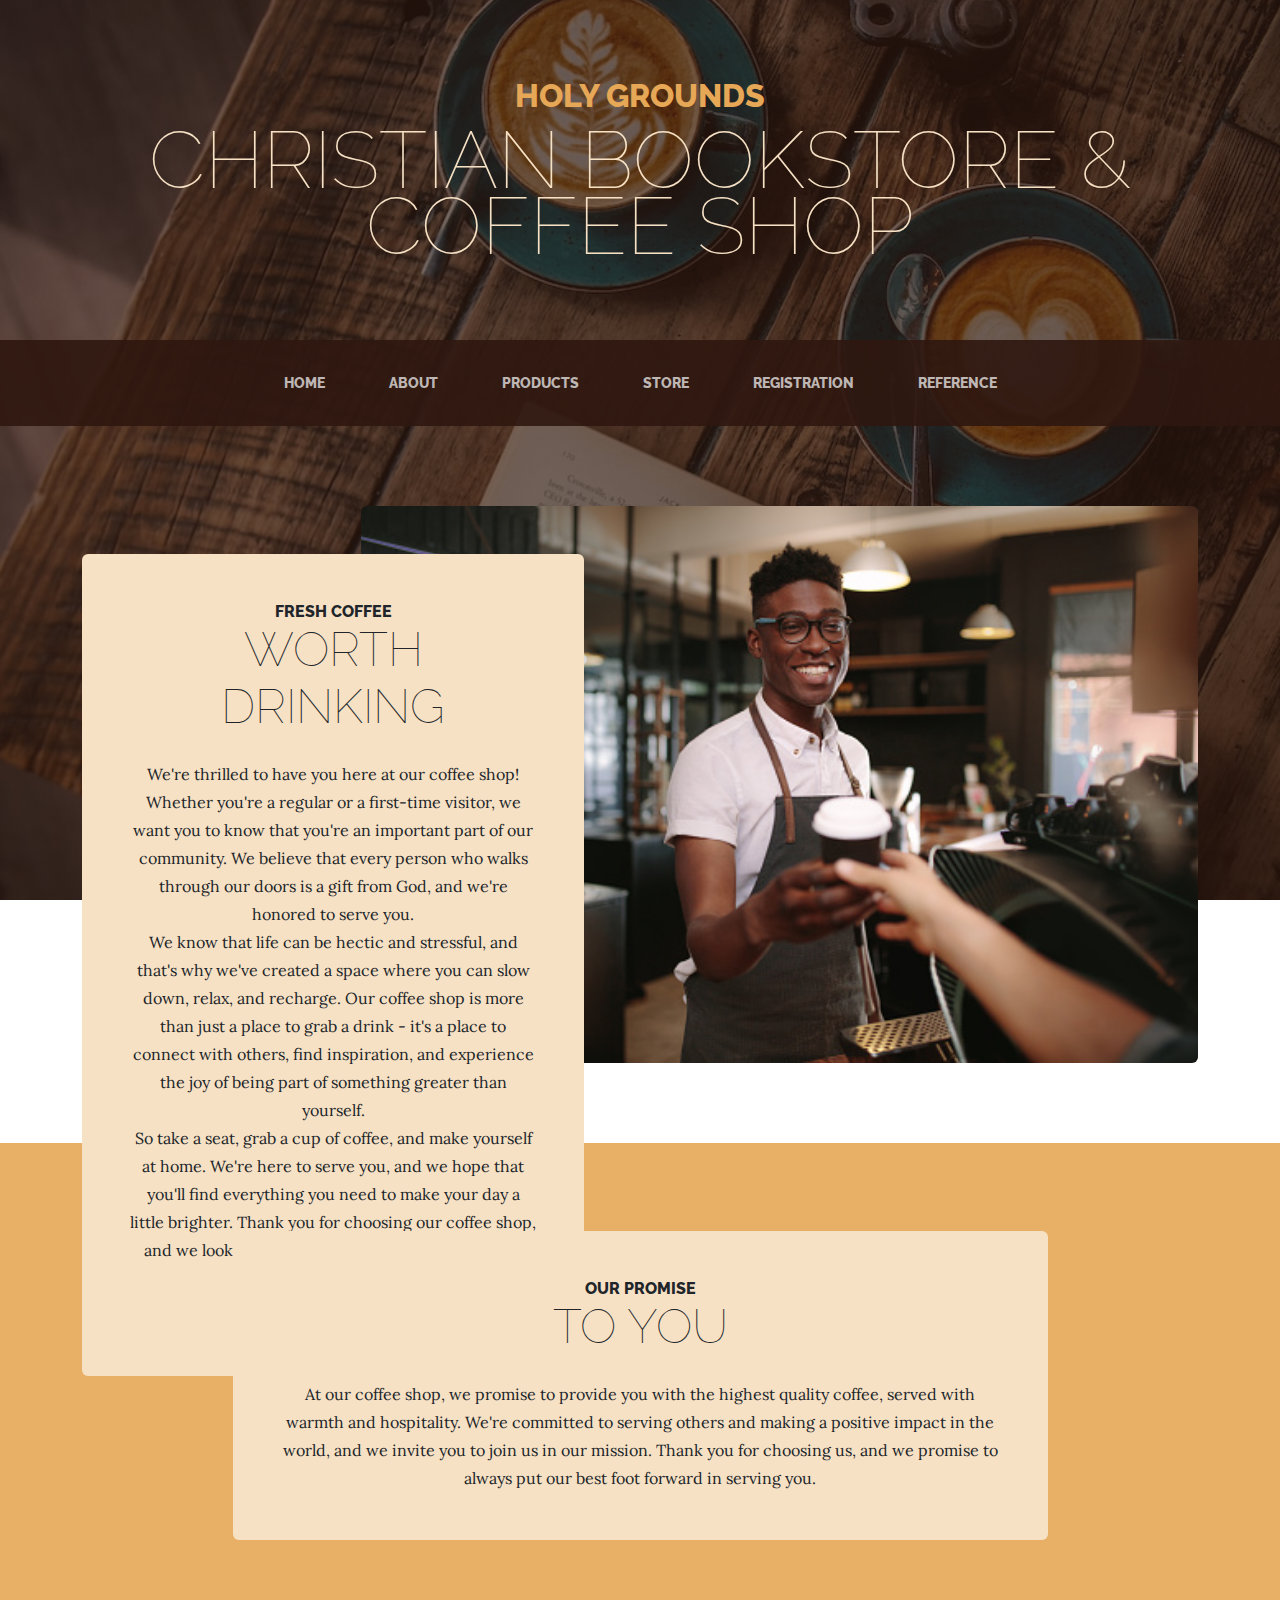
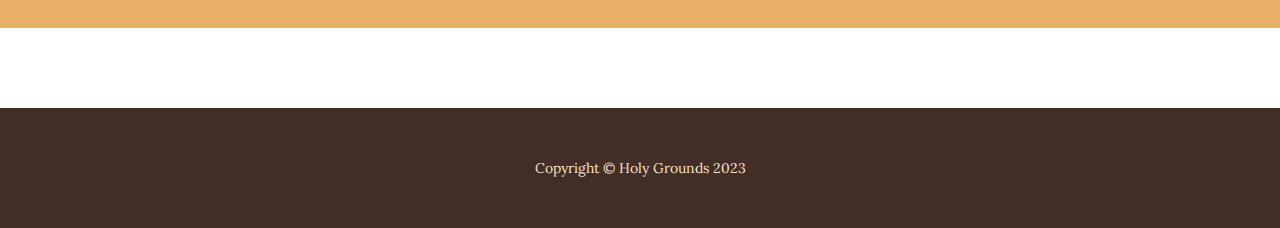
<file: index.html>
<!DOCTYPE html>
<html lang="en">
    <head>
        <meta charset="utf-8" />
        <meta name="viewport" content="width=device-width, initial-scale=1, shrink-to-fit=no" />
        <meta name="description" content="" />
        <meta name="author" content="" />
        <title>Holy Grounds</title>
        <link rel="icon" type="image/x-icon" href="src/hg1.ico" />
        <!-- Google fonts-->
        <link href="https://fonts.googleapis.com/css?family=Raleway:100,100i,200,200i,300,300i,400,400i,500,500i,600,600i,700,700i,800,800i,900,900i" rel="stylesheet" />
        <link href="https://fonts.googleapis.com/css?family=Lora:400,400i,700,700i" rel="stylesheet" />
        <!-- Core theme CSS (includes Bootstrap)-->
        <link href="styles/styles.css" rel="stylesheet" />
    </head>
    <body>
        <header>
            <h1 class="site-heading text-center text-faded d-none d-lg-block">
                <span class="site-heading-upper text-primary mb-3">Holy Grounds</span>
                <span class="site-heading-lower">Christian Bookstore & Coffee Shop</span>
            </h1>
        </header>
        <!-- Navigation-->
        <nav class="navbar navbar-expand-lg navbar-dark py-lg-4" id="mainNav">
            <div class="container">
                <a class="navbar-brand text-uppercase fw-bold d-lg-none" href="index.html">Holy Grounds</a>
                <button class="navbar-toggler" type="button" data-bs-toggle="collapse" data-bs-target="#navbarSupportedContent" aria-controls="navbarSupportedContent" aria-expanded="false" aria-label="Toggle navigation"><span class="navbar-toggler-icon"></span></button>
                <div class="collapse navbar-collapse" id="navbarSupportedContent">
                    <ul class="navbar-nav mx-auto">
                        <li class="nav-item px-lg-4"><a class="nav-link text-uppercase" href="index.html">Home</a></li>
                        <li class="nav-item px-lg-4"><a class="nav-link text-uppercase" href="about.html">About</a></li>
                        <li class="nav-item px-lg-4"><a class="nav-link text-uppercase" href="products.html">Products</a></li>
                        <li class="nav-item px-lg-4"><a class="nav-link text-uppercase" href="store.html">Store</a></li>
						<li class="nav-item px-lg-4"><a class="nav-link text-uppercase" href="registration.html">Registration</a></li>
						<li class="nav-item px-lg-4"><a class="nav-link text-uppercase" href="reference.html">Reference</a></li>
                    </ul>
                </div>
            </div>
        </nav>
        <section class="page-section clearfix">
            <div class="container">
                <div class="intro">
                    <img class="intro-img img-fluid mb-3 mb-lg-0 rounded" src="src/img/barista.jpg" alt="..." />
                    <div class="intro-text left-0 text-center bg-faded p-5 rounded">
                        <h2 class="section-heading mb-4">
                            <span class="section-heading-upper">Fresh Coffee</span>
                            <span class="section-heading-lower">Worth Drinking</span>
                        </h2>
                        <p class="mb-3">We're thrilled to have you here at our coffee shop! Whether you're a regular or a first-time visitor, we want you to know that you're an important part of our community. We believe that every person who walks through our doors is a gift from God, and we're honored to serve you.<br>

We know that life can be hectic and stressful, and that's why we've created a space where you can slow down, relax, and recharge. Our coffee shop is more than just a place to grab a drink - it's a place to connect with others, find inspiration, and experience the joy of being part of something greater than yourself.<br>

So take a seat, grab a cup of coffee, and make yourself at home. We're here to serve you, and we hope that you'll find everything you need to make your day a little brighter. Thank you for choosing our coffee shop, and we look forward to getting to know you better!</p></br>
                        <div class="intro-button mx-auto"><a class="btn btn-primary btn-xl" href="#!">Visit Us Today!</a></div><br>
                    </div>
                </div>
            </div>
        </section>
        <section class="page-section cta">
            <div class="container">
                <div class="row">
                    <div class="col-xl-9 mx-auto">
                        <div class="cta-inner bg-faded text-center rounded">
                            <h2 class="section-heading mb-4">
                                <span class="section-heading-upper">Our Promise</span>
                                <span class="section-heading-lower">To You</span>
                            </h2>
                            <p class="mb-0">At our coffee shop, we promise to provide you with the highest quality coffee, served with warmth and hospitality. We're committed to serving others and making a positive impact in the world, and we invite you to join us in our mission. Thank you for choosing us, and we promise to always put our best foot forward in serving you.</p>
                        </div>
                    </div>
                </div>
            </div>
        </section>
        <footer class="footer text-faded text-center py-5">
            <div class="container"><p class="m-0 small">Copyright &copy; Holy Grounds 2023</p></div>
        </footer>
        <!-- Bootstrap core JS-->
        <script src="https://cdn.jsdelivr.net/npm/bootstrap@5.2.3/dist/js/bootstrap.bundle.min.js"></script>
        <!-- Core theme JS-->
        <script src="js/scripts.js"></script>
    </body>
</html>
</file>
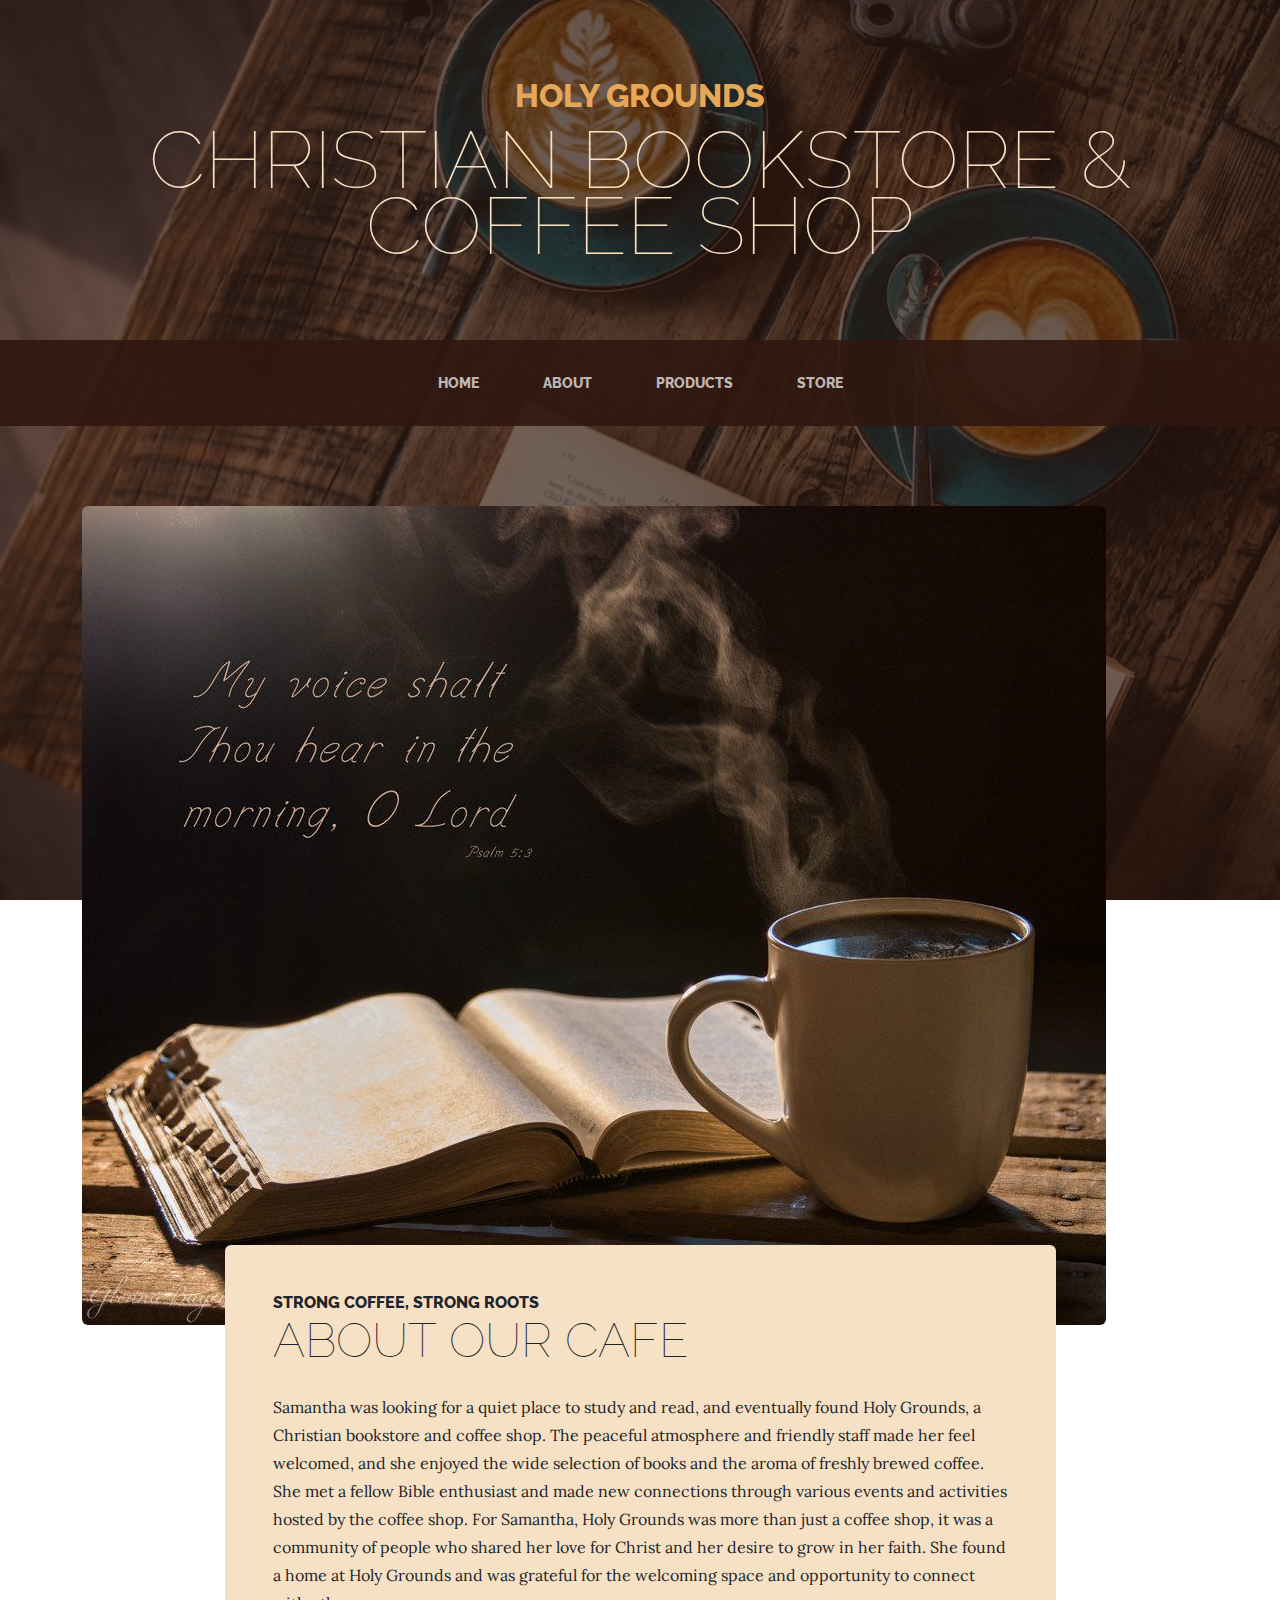
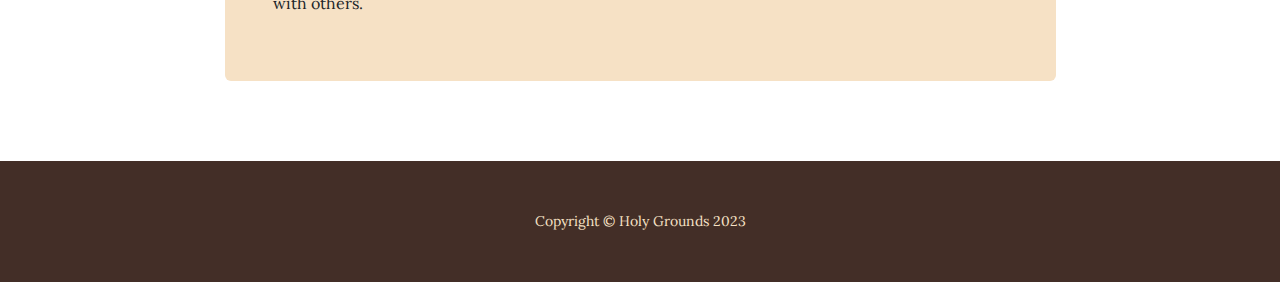
<file: about.html>
<!DOCTYPE html>
<html lang="en">
    <head>
        <meta charset="utf-8" />
        <meta name="viewport" content="width=device-width, initial-scale=1, shrink-to-fit=no" />
        <meta name="description" content="" />
        <meta name="author" content="" />
        <title>Holy Grounds</title>
        <link rel="icon" type="image/x-icon" href="src/hg1.ico" />
        <!-- Google fonts-->
        <link href="https://fonts.googleapis.com/css?family=Raleway:100,100i,200,200i,300,300i,400,400i,500,500i,600,600i,700,700i,800,800i,900,900i" rel="stylesheet" />
        <link href="https://fonts.googleapis.com/css?family=Lora:400,400i,700,700i" rel="stylesheet" />
        <!-- Core theme CSS (includes Bootstrap)-->
        <link href="styles/styles.css" rel="stylesheet" />
    </head>
    <body>
        <header>
            <h1 class="site-heading text-center text-faded d-none d-lg-block">
                <span class="site-heading-upper text-primary mb-3">Holy Grounds</span>
                <span class="site-heading-lower">Christian Bookstore & Coffee Shop</span>
            </h1>
        </header>
        <!-- Navigation-->
        <nav class="navbar navbar-expand-lg navbar-dark py-lg-4" id="mainNav">
            <div class="container">
                <a class="navbar-brand text-uppercase fw-bold d-lg-none" href="index.html">Holy Grounds</a>
                <button class="navbar-toggler" type="button" data-bs-toggle="collapse" data-bs-target="#navbarSupportedContent" aria-controls="navbarSupportedContent" aria-expanded="false" aria-label="Toggle navigation"><span class="navbar-toggler-icon"></span></button>
                <div class="collapse navbar-collapse" id="navbarSupportedContent">
                    <ul class="navbar-nav mx-auto">
                        <li class="nav-item px-lg-4"><a class="nav-link text-uppercase" href="index.html">Home</a></li>
                        <li class="nav-item px-lg-4"><a class="nav-link text-uppercase" href="about.html">About</a></li>
                        <li class="nav-item px-lg-4"><a class="nav-link text-uppercase" href="products.html">Products</a></li>
                        <li class="nav-item px-lg-4"><a class="nav-link text-uppercase" href="store.html">Store</a></li>
                    </ul>
                </div>
            </div>
        </nav>
        <section class="page-section about-heading">
            <div class="container">
                <img class="img-fluid rounded about-heading-img mb-3 mb-lg-0" src="src/img/bible.jpg" alt="..." />
                <div class="about-heading-content">
                    <div class="row">
                        <div class="col-xl-9 col-lg-10 mx-auto">
                            <div class="bg-faded rounded p-5">
                                <h2 class="section-heading mb-4">
                                    <span class="section-heading-upper">Strong Coffee, Strong Roots</span>
                                    <span class="section-heading-lower">About Our Cafe</span>
                                </h2>
                                <p>Samantha was looking for a quiet place to study and read, and eventually found Holy Grounds, a Christian bookstore and coffee shop. 
								The peaceful atmosphere and friendly staff made her feel welcomed, and she enjoyed the wide selection of books and the aroma of freshly brewed coffee. 
								She met a fellow Bible enthusiast and made new connections through various events and activities hosted by the coffee shop. 
								For Samantha, Holy Grounds was more than just a coffee shop, it was a community of people who shared her love for Christ and her desire to grow in her faith. 
								She found a home at Holy Grounds and was grateful for the welcoming space and opportunity to connect with others.</p>
                            </div>
                        </div>
                    </div>
                </div>
            </div>
        </section>
        <footer class="footer text-faded text-center py-5">
            <div class="container"><p class="m-0 small">Copyright &copy; Holy Grounds 2023</p></div>
        </footer>
        <!-- Bootstrap core JS-->
        <script src="https://cdn.jsdelivr.net/npm/bootstrap@5.2.3/dist/js/bootstrap.bundle.min.js"></script>
        <!-- Core theme JS-->
        <script src="js/scripts.js"></script>
    </body>
</html>
</file>
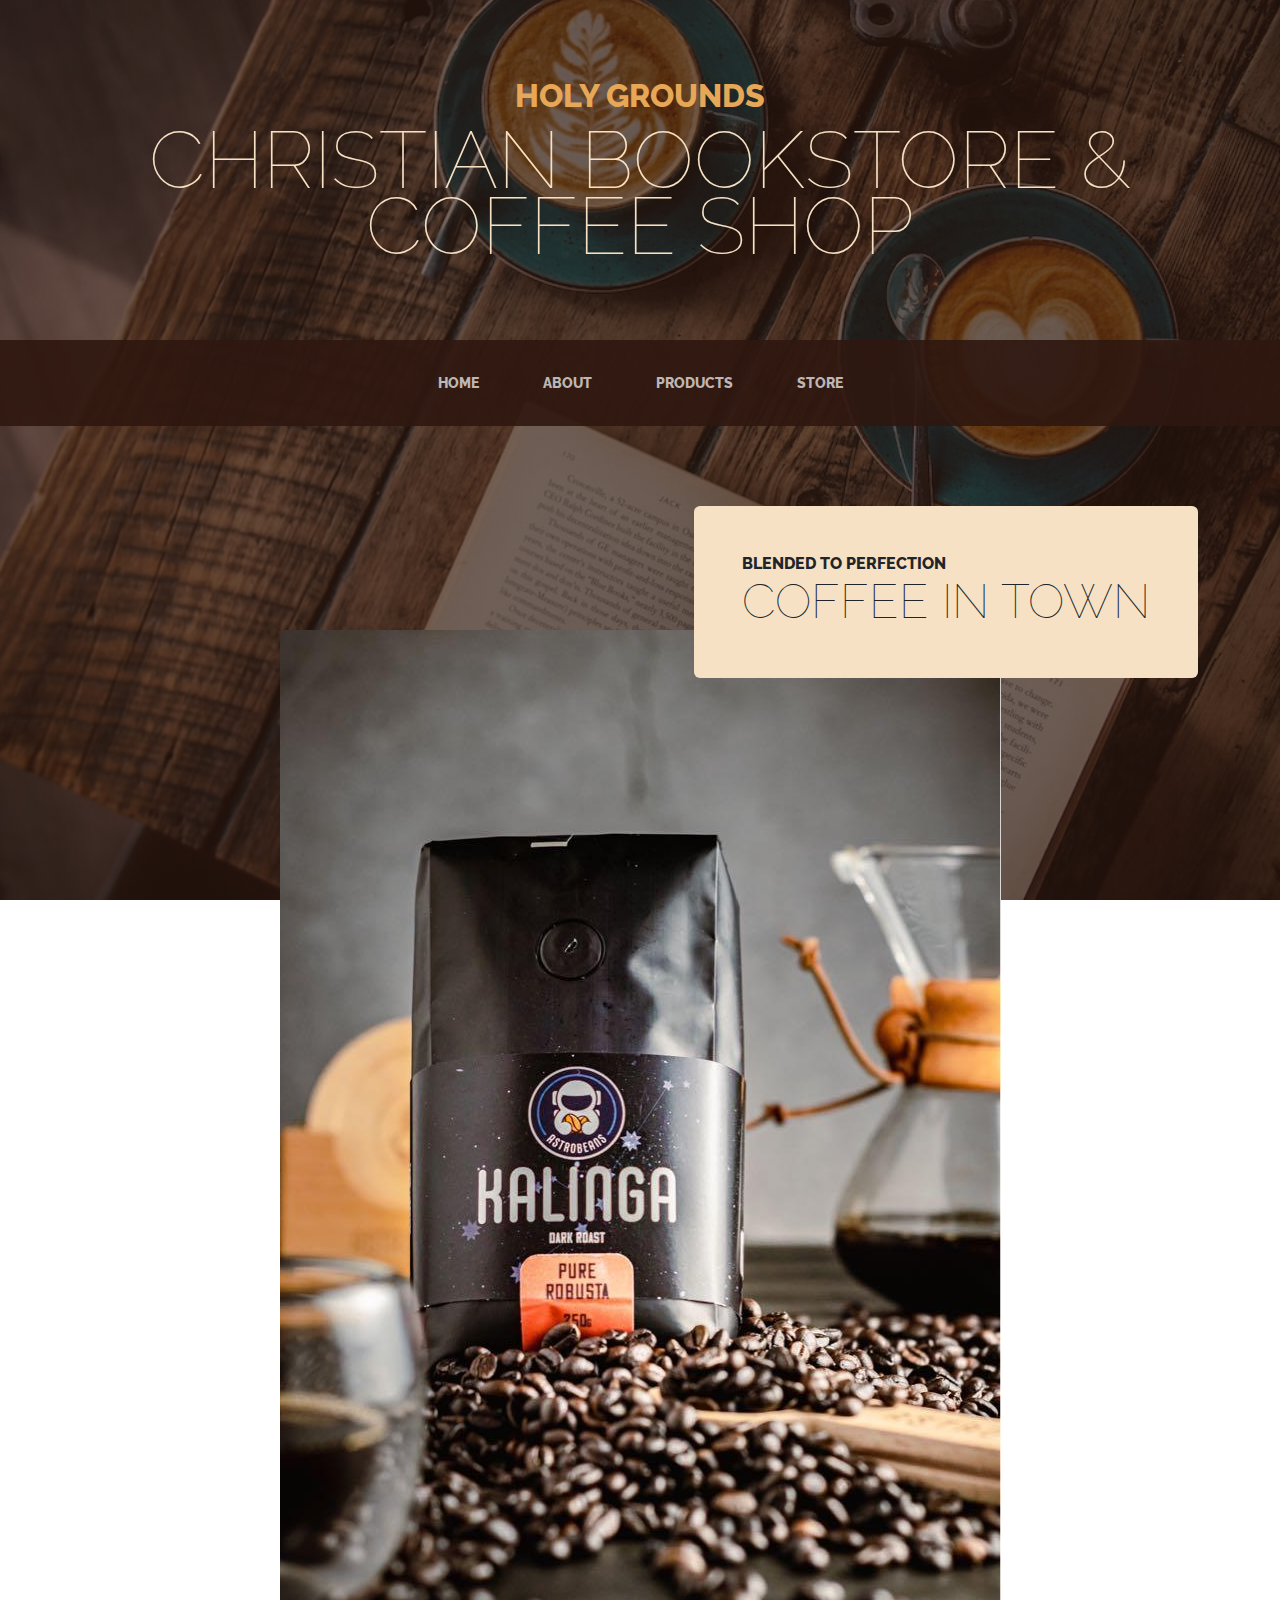
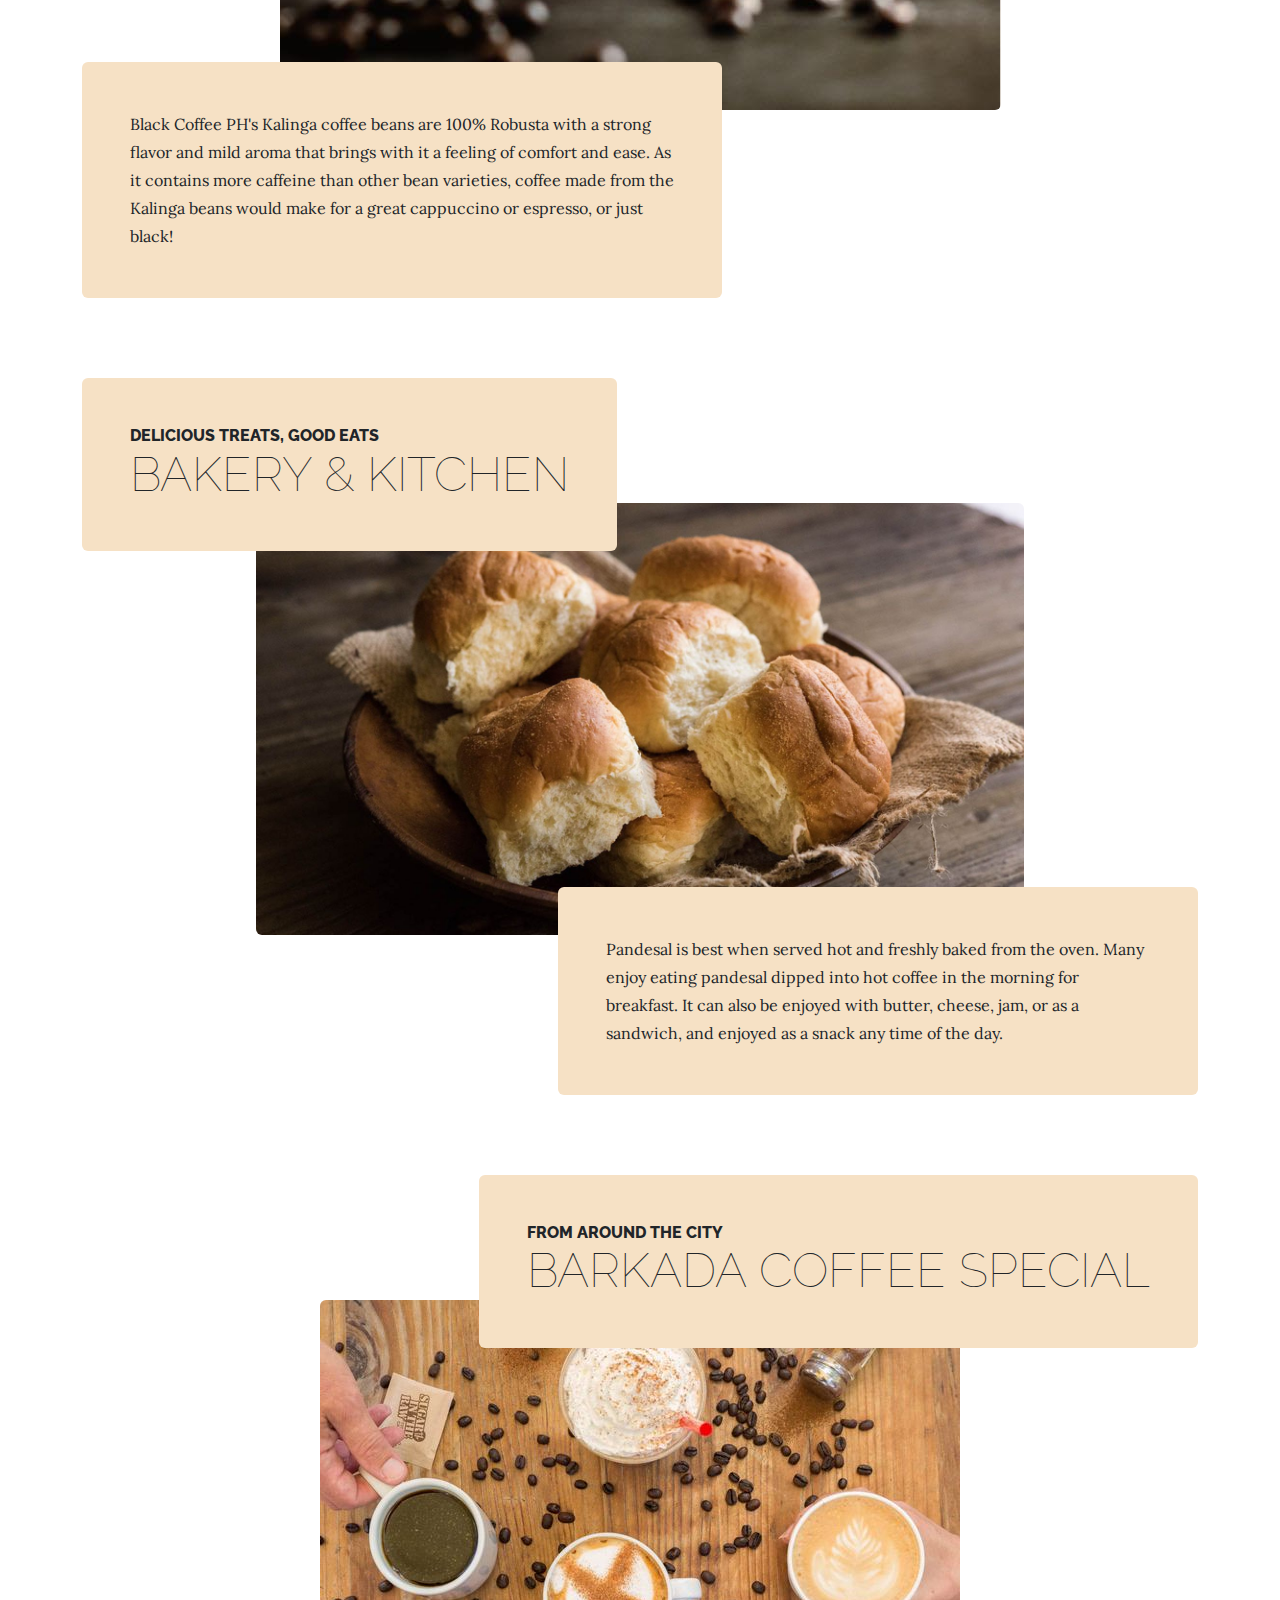
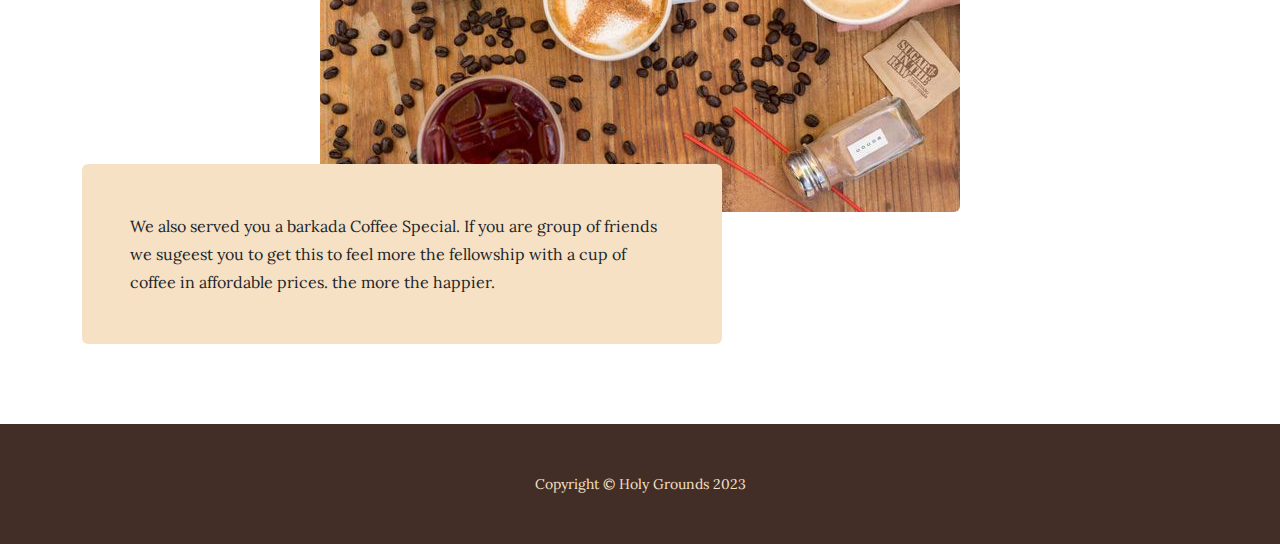
<file: products.html>
<!DOCTYPE html>
<html lang="en">
    <head>
        <meta charset="utf-8" />
        <meta name="viewport" content="width=device-width, initial-scale=1, shrink-to-fit=no" />
        <meta name="description" content="" />
        <meta name="author" content="" />
        <title>Holy Grounds</title>
        <link rel="icon" type="image/x-icon" href="src/hg1.ico" />
        <!-- Google fonts-->
        <link href="https://fonts.googleapis.com/css?family=Raleway:100,100i,200,200i,300,300i,400,400i,500,500i,600,600i,700,700i,800,800i,900,900i" rel="stylesheet" />
        <link href="https://fonts.googleapis.com/css?family=Lora:400,400i,700,700i" rel="stylesheet" />
        <!-- Core theme CSS (includes Bootstrap)-->
        <link href="styles/styles.css" rel="stylesheet" />
    </head>
    <body>
        <header>
            <h1 class="site-heading text-center text-faded d-none d-lg-block">
                <span class="site-heading-upper text-primary mb-3">Holy Grounds</span>
                <span class="site-heading-lower">Christian Bookstore & Coffee Shop</span>
            </h1>
        </header>
        <!-- Navigation-->
        <nav class="navbar navbar-expand-lg navbar-dark py-lg-4" id="mainNav">
            <div class="container">
                <a class="navbar-brand text-uppercase fw-bold d-lg-none" href="index.html">Holy Grounds</a>
                <button class="navbar-toggler" type="button" data-bs-toggle="collapse" data-bs-target="#navbarSupportedContent" aria-controls="navbarSupportedContent" aria-expanded="false" aria-label="Toggle navigation"><span class="navbar-toggler-icon"></span></button>
                <div class="collapse navbar-collapse" id="navbarSupportedContent">
                    <ul class="navbar-nav mx-auto">
                        <li class="nav-item px-lg-4"><a class="nav-link text-uppercase" href="index.html">Home</a></li>
                        <li class="nav-item px-lg-4"><a class="nav-link text-uppercase" href="about.html">About</a></li>
                        <li class="nav-item px-lg-4"><a class="nav-link text-uppercase" href="products.html">Products</a></li>
                        <li class="nav-item px-lg-4"><a class="nav-link text-uppercase" href="store.html">Store</a></li>
                    </ul>
                </div>
            </div>
        </nav>
        <section class="page-section">
            <div class="container">
                <div class="product-item">
                    <div class="product-item-title d-flex">
                        <div class="bg-faded p-5 d-flex ms-auto rounded">
                            <h2 class="section-heading mb-0">
                                <span class="section-heading-upper">Blended to Perfection</span>
                                <span class="section-heading-lower">Coffee In Town</span>
                            </h2>
                        </div>
                    </div>
                    <img class="product-item-img mx-auto d-flex rounded img-fluid mb-3 mb-lg-0" src="src/img/kalinga.jpg" alt="..." />
                    <div class="product-item-description d-flex me-auto">
                        <div class="bg-faded p-5 rounded"><p class="mb-0">Black Coffee PH's Kalinga coffee beans are 100% Robusta with a strong flavor and mild aroma that brings with it a feeling of comfort and ease. 
						As it contains more caffeine than other bean varieties, coffee made from the Kalinga beans would make for a great cappuccino or espresso, or just black!</p></div>
                    </div>
                </div>
            </div>
        </section>
        <section class="page-section">
            <div class="container">
                <div class="product-item">
                    <div class="product-item-title d-flex">
                        <div class="bg-faded p-5 d-flex me-auto rounded">
                            <h2 class="section-heading mb-0">
                                <span class="section-heading-upper">Delicious Treats, Good Eats</span>
                                <span class="section-heading-lower">Bakery & Kitchen</span>
                            </h2>
                        </div>
                    </div>
                    <img class="product-item-img mx-auto d-flex rounded img-fluid mb-3 mb-lg-0" src="src/img/pandesal.jpg" alt="..." />
                    <div class="product-item-description d-flex ms-auto">
                        <div class="bg-faded p-5 rounded"><p class="mb-0">Pandesal is best when served hot and freshly baked from the oven. Many enjoy eating pandesal dipped into hot coffee in the morning for breakfast. 
						It can also be enjoyed with butter, cheese, jam, or as a sandwich, and enjoyed as a snack any time of the day.</p></div>
                    </div>
                </div>
            </div>
        </section>
        <section class="page-section">
            <div class="container">
                <div class="product-item">
                    <div class="product-item-title d-flex">
                        <div class="bg-faded p-5 d-flex ms-auto rounded">
                            <h2 class="section-heading mb-0">
                                <span class="section-heading-upper">From Around the City</span>
                                <span class="section-heading-lower">Barkada Coffee Special</span>
                            </h2>
                        </div>
                    </div>
                    <img class="product-item-img mx-auto d-flex rounded img-fluid mb-3 mb-lg-0" src="src/img/barkada.jpg" alt="..." />
                    <div class="product-item-description d-flex me-auto">
                        <div class="bg-faded p-5 rounded"><p class="mb-0">We also served you a barkada Coffee Special. If you are group of friends we sugeest you to get this to feel more the fellowship with a cup of coffee in affordable prices. the more the happier.</p></div>
                    </div>
                </div>
            </div>
        </section>
        <footer class="footer text-faded text-center py-5">
            <div class="container"><p class="m-0 small">Copyright &copy; Holy Grounds 2023</p></div>
        </footer>
        <!-- Bootstrap core JS-->
        <script src="https://cdn.jsdelivr.net/npm/bootstrap@5.2.3/dist/js/bootstrap.bundle.min.js"></script>
        <!-- Core theme JS-->
        <script src="js/scripts.js"></script>
    </body>
</html>
</file>
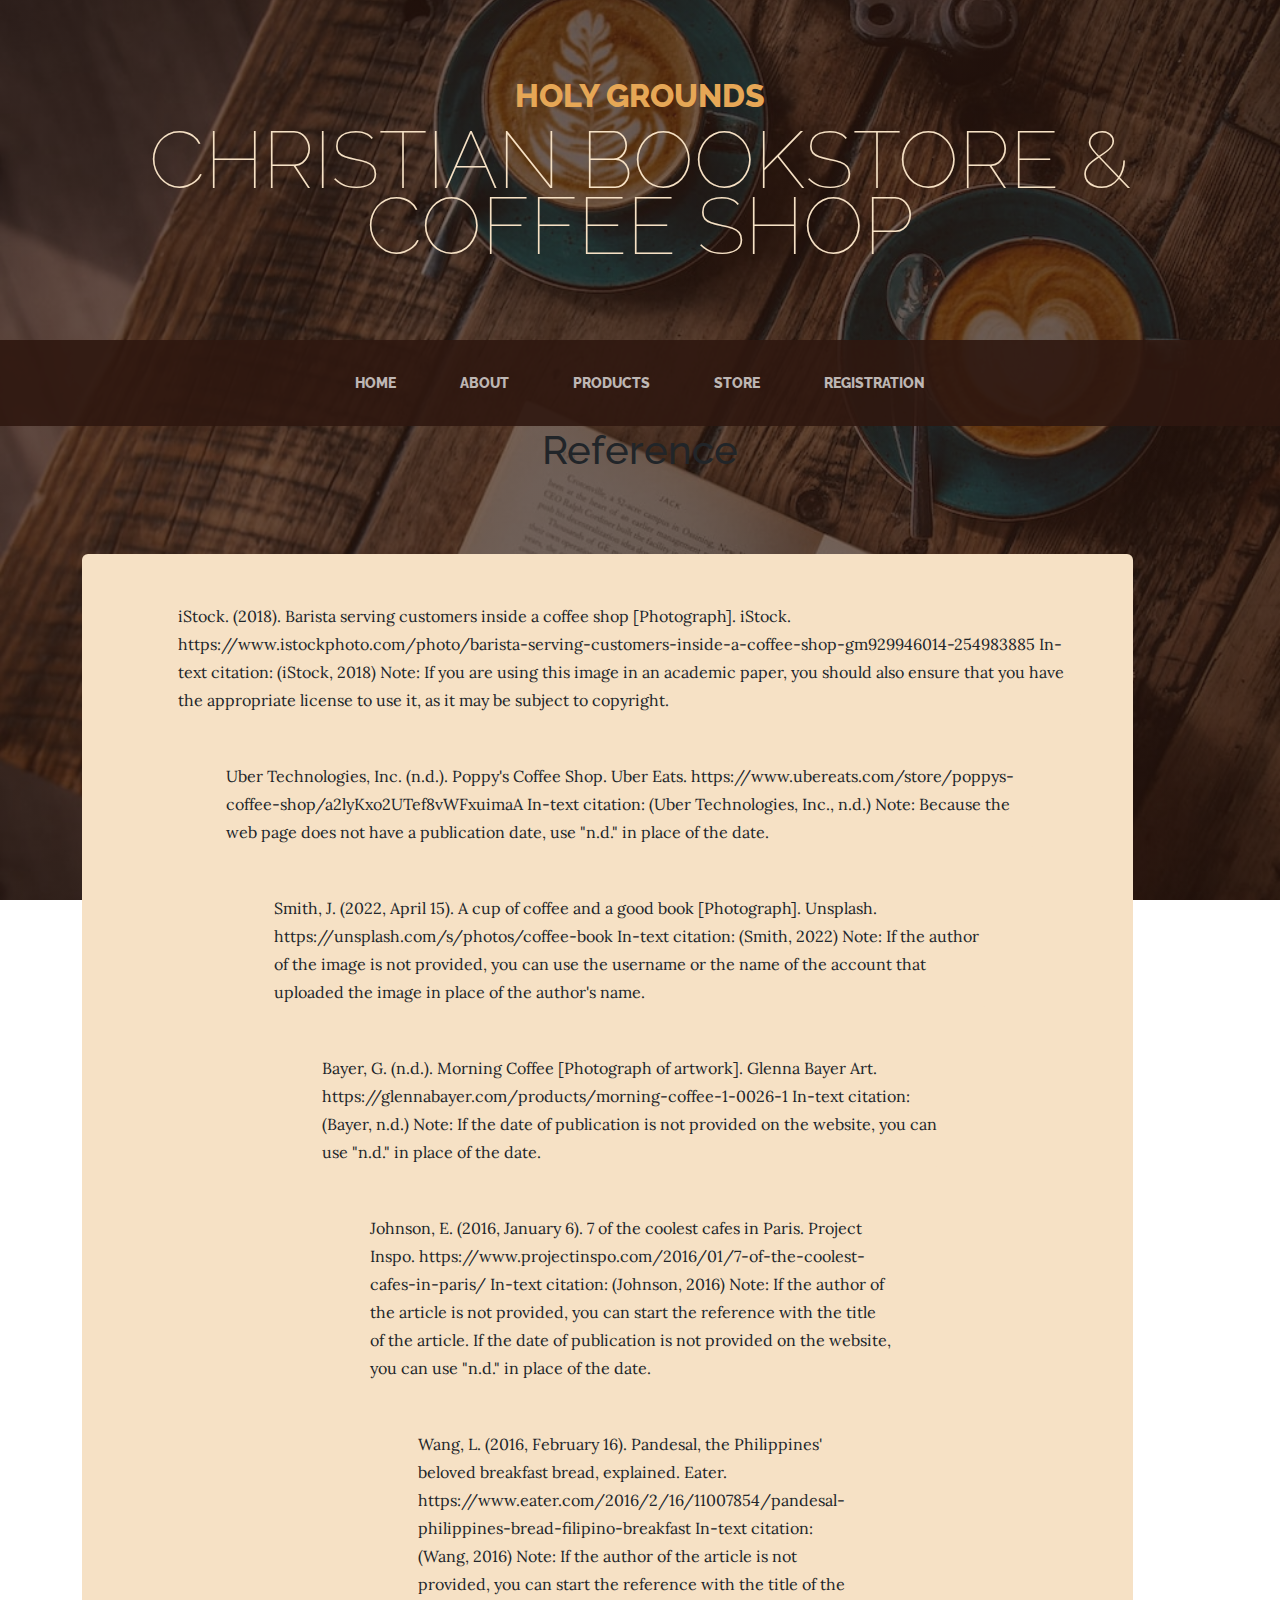
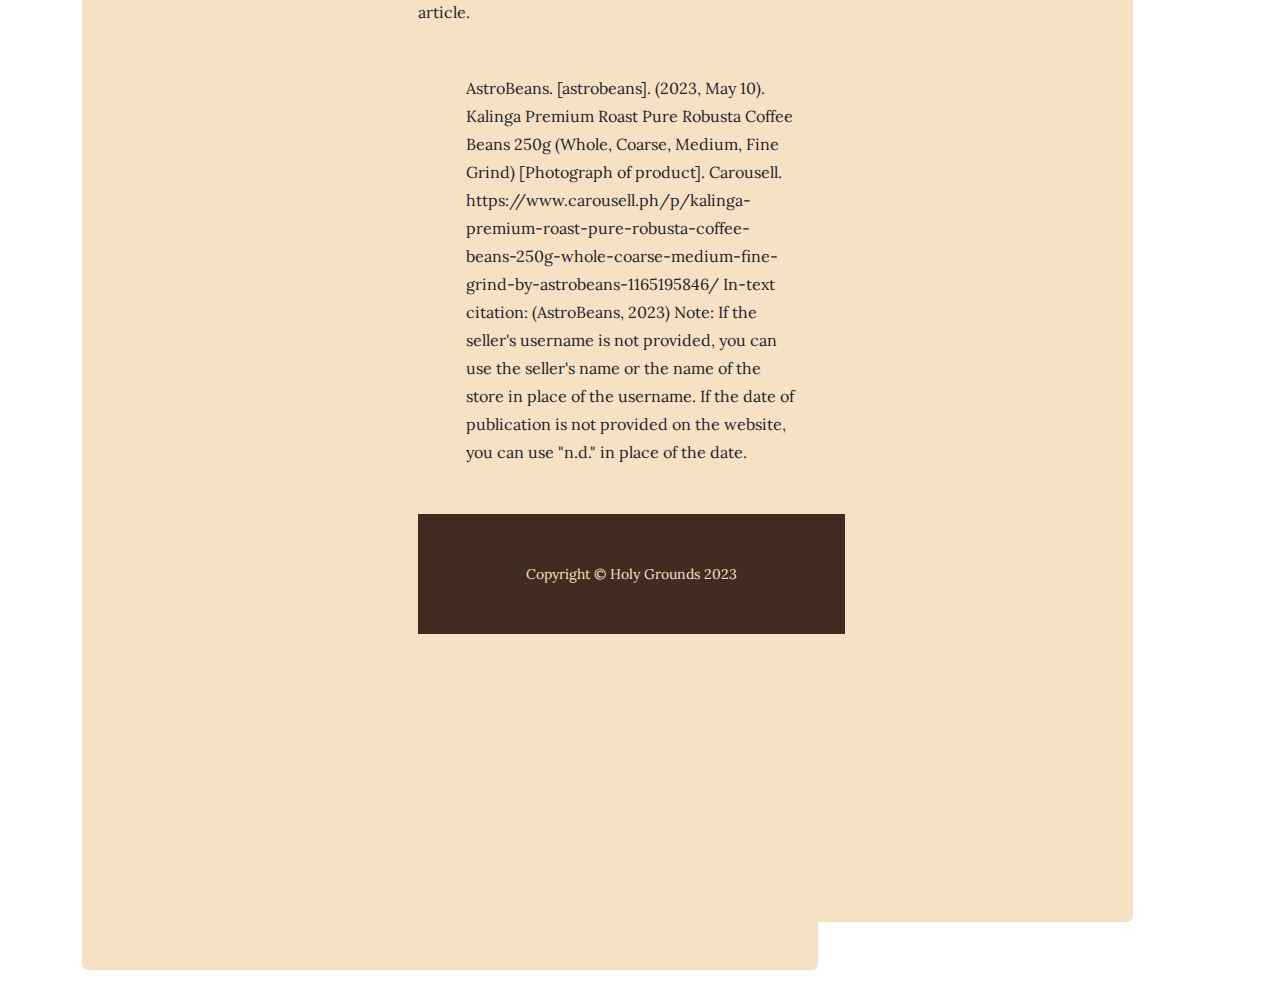
<file: reference.html>
<!DOCTYPE html>
<html lang="en">
    <head>
        <meta charset="utf-8" />
        <meta name="viewport" content="width=device-width, initial-scale=1, shrink-to-fit=no" />
        <meta name="description" content="" />
        <meta name="author" content="" />
        <title>Holy Grounds</title>
        <link rel="icon" type="image/x-icon" href="src/hg1.ico" />
        <!-- Google fonts-->
        <link href="https://fonts.googleapis.com/css?family=Raleway:100,100i,200,200i,300,300i,400,400i,500,500i,600,600i,700,700i,800,800i,900,900i" rel="stylesheet" />
        <link href="https://fonts.googleapis.com/css?family=Lora:400,400i,700,700i" rel="stylesheet" />
        <!-- Core theme CSS (includes Bootstrap)-->
        <link href="styles/styles.css" rel="stylesheet" />
    </head>
    <body>
        <header>
            <h1 class="site-heading text-center text-faded d-none d-lg-block">
                <span class="site-heading-upper text-primary mb-3">Holy Grounds</span>
                <span class="site-heading-lower">Christian Bookstore & Coffee Shop</span>
            </h1>
        </header>
        <!-- Navigation-->
        <nav class="navbar navbar-expand-lg navbar-dark py-lg-4" id="mainNav">
            <div class="container">
                <a class="navbar-brand text-uppercase fw-bold d-lg-none" href="index.html">Holy Grounds</a>
                <button class="navbar-toggler" type="button" data-bs-toggle="collapse" data-bs-target="#navbarSupportedContent" aria-controls="navbarSupportedContent" aria-expanded="false" aria-label="Toggle navigation"><span class="navbar-toggler-icon"></span></button>
                <div class="collapse navbar-collapse" id="navbarSupportedContent">
                    <ul class="navbar-nav mx-auto">
                        <li class="nav-item px-lg-4"><a class="nav-link text-uppercase" href="index.html">Home</a></li>
                        <li class="nav-item px-lg-4"><a class="nav-link text-uppercase" href="about.html">About</a></li>
                        <li class="nav-item px-lg-4"><a class="nav-link text-uppercase" href="products.html">Products</a></li>
                        <li class="nav-item px-lg-4"><a class="nav-link text-uppercase" href="store.html">Store</a></li>
						<li class="nav-item px-lg-4"><a class="nav-link text-uppercase" href="registration.html">Registration</a></li>
                    </ul>
                </div>
            </div>
        </nav>
		
		<h1><center>Reference</h1>
		<section class="page-section">
            <div class="container">
                <div class="product-item">
                    <div class="product-item-title d-flex">
                        <div class="bg-faded p-5 d-flex me-auto rounded">
		<div class="product-item-description d-flex ms-auto">
                        <div class="bg-faded p-5 rounded"><p class="mb-0">iStock. (2018). Barista serving customers inside a coffee shop [Photograph]. iStock. https://www.istockphoto.com/photo/barista-serving-customers-inside-a-coffee-shop-gm929946014-254983885

In-text citation:
(iStock, 2018)

Note: If you are using this image in an academic paper, you should also ensure that you have the appropriate license to use it, as it may be subject to copyright.</p>

<div class="bg-faded p-5 rounded"><p class="mb-0">Uber Technologies, Inc. (n.d.). Poppy's Coffee Shop. Uber Eats. https://www.ubereats.com/store/poppys-coffee-shop/a2lyKxo2UTef8vWFxuimaA

In-text citation:
(Uber Technologies, Inc., n.d.)

Note: Because the web page does not have a publication date, use "n.d." in place of the date.</p>
	
	
<div class="bg-faded p-5 rounded"><p class="mb-0">Smith, J. (2022, April 15). A cup of coffee and a good book [Photograph]. Unsplash. https://unsplash.com/s/photos/coffee-book

	In-text citation:
	(Smith, 2022)

	Note: If the author of the image is not provided, you can use the username or the name of the account that uploaded the image in place of the author's name.</p>
<div class="bg-faded p-5 rounded"><p class="mb-0">Bayer, G. (n.d.). Morning Coffee [Photograph of artwork]. Glenna Bayer Art. https://glennabayer.com/products/morning-coffee-1-0026-1

In-text citation:
(Bayer, n.d.)

Note: If the date of publication is not provided on the website, you can use "n.d." in place of the date.</p>
<div class="bg-faded p-5 rounded"><p class="mb-0">Johnson, E. (2016, January 6). 7 of the coolest cafes in Paris. Project Inspo. https://www.projectinspo.com/2016/01/7-of-the-coolest-cafes-in-paris/

In-text citation:
(Johnson, 2016)

Note: If the author of the article is not provided, you can start the reference with the title of the article. If the date of publication is not provided on the website, you can use "n.d." in place of the date.</p>
<div class="bg-faded p-5 rounded"><p class="mb-0">Wang, L. (2016, February 16). Pandesal, the Philippines' beloved breakfast bread, explained. Eater. https://www.eater.com/2016/2/16/11007854/pandesal-philippines-bread-filipino-breakfast

In-text citation:
(Wang, 2016)

Note: If the author of the article is not provided, you can start the reference with the title of the article.</p>
<div class="bg-faded p-5 rounded"><p class="mb-0">AstroBeans. [astrobeans]. (2023, May 10). Kalinga Premium Roast Pure Robusta Coffee Beans 250g (Whole, Coarse, Medium, Fine Grind) [Photograph of product]. Carousell. https://www.carousell.ph/p/kalinga-premium-roast-pure-robusta-coffee-beans-250g-whole-coarse-medium-fine-grind-by-astrobeans-1165195846/

In-text citation:
(AstroBeans, 2023)

Note: If the seller's username is not provided, you can use the seller's name or the name of the store in place of the username. If the date of publication is not provided on the website, you can use "n.d." in place of the date.</p>
  


</div>

  <footer class="footer text-faded text-center py-5">
            <div class="container"><p class="m-0 small">Copyright &copy; Holy Grounds 2023</p></div>
        </footer>
        <!-- Bootstrap core JS-->
        <script src="https://cdn.jsdelivr.net/npm/bootstrap@5.2.3/dist/js/bootstrap.bundle.min.js"></script>
        <!-- Core theme JS-->
        <script src="js/scripts.js"></script>
    </body>
</html>
</file>
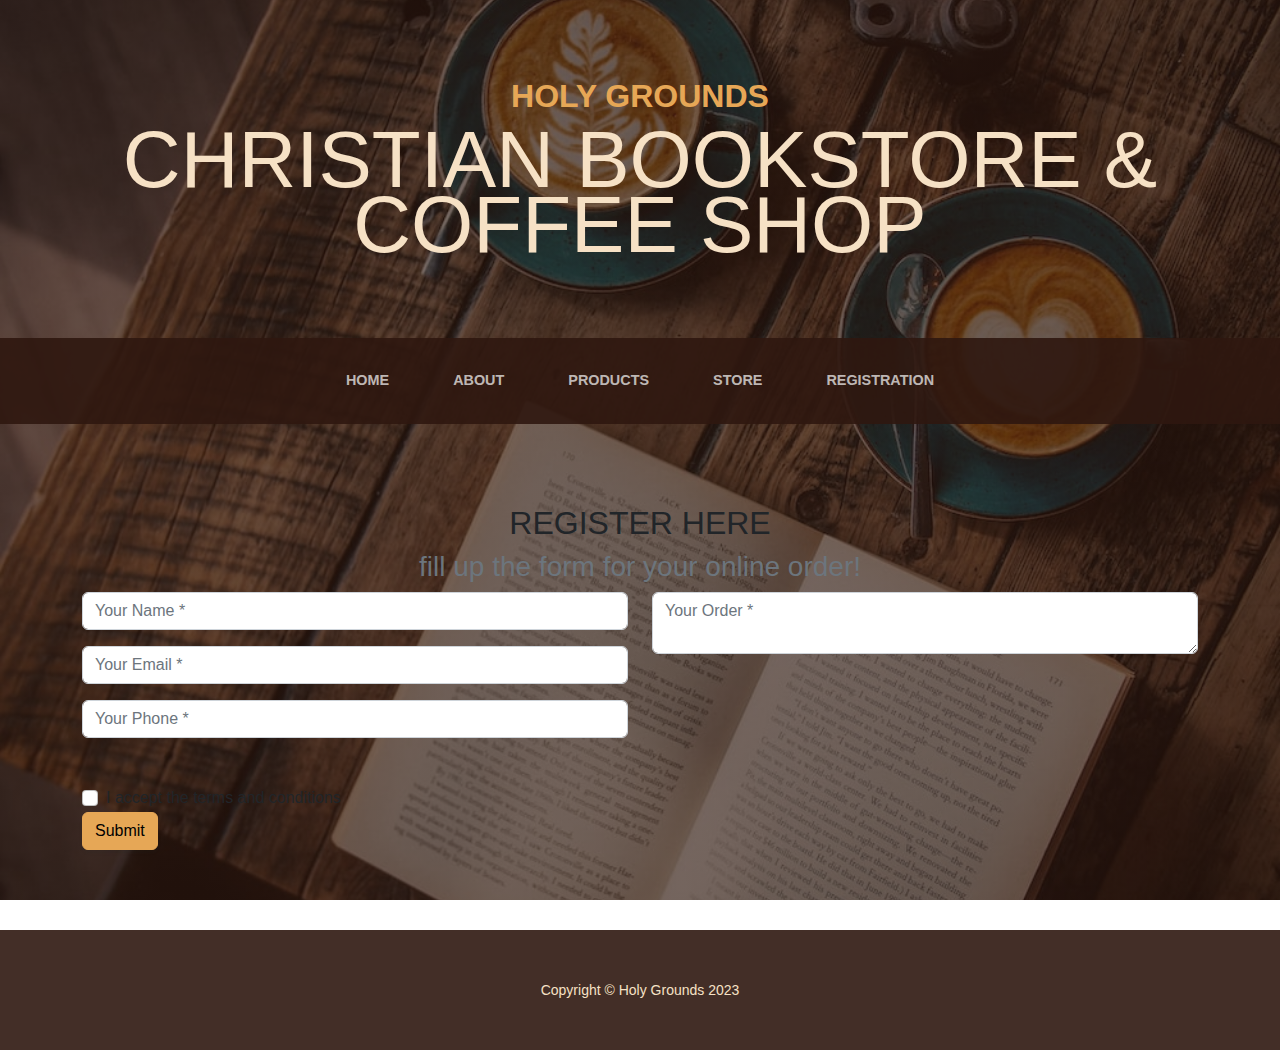
<file: registration.html>
<!DOCTYPE html>
<html>
	<head>
	<meta charset="utf-8" />
        <meta name="viewport" content="width=device-width, initial-scale=1, shrink-to-fit=no" />
        <meta name="description" content="" />
        <meta name="author" content="" />
	<title>Holy Grounds</title>
	 <link rel="icon" type="image/x-icon" href="src/hg1.ico" />
	<meta name="viewport" content="width=device-width, initial-scale=1">
	<link rel="stylesheet" href="https://maxcdn.bootstrapcdn.com/bootstrap/4.5.2/css/bootstrap.min.css">
	<script src="https://ajax.googleapis.com/ajax/libs/jquery/3.5.1/jquery.min.js"></script>
	<script src="https://cdnjs.cloudflare.com/ajax/libs/popper.js/1.16.0/umd/popper.min.js"></script>
	<script src="https://maxcdn.bootstrapcdn.com/bootstrap/4.5.2/js/bootstrap.min.js"></script>
	<link href="styles/styles.css" rel="stylesheet" />
</head>
		<body>
        <header>
            <h1 class="site-heading text-center text-faded d-none d-lg-block">
                <span class="site-heading-upper text-primary mb-3">Holy Grounds</span>
                <span class="site-heading-lower">Christian Bookstore & Coffee Shop</span>
            </h1>
        </header>
        <!-- Navigation-->
        <nav class="navbar navbar-expand-lg navbar-dark py-lg-4" id="mainNav">
            <div class="container">
                <a class="navbar-brand text-uppercase fw-bold d-lg-none" href="index.html">Holy Grounds</a>
                <button class="navbar-toggler" type="button" data-bs-toggle="collapse" data-bs-target="#navbarSupportedContent" aria-controls="navbarSupportedContent" aria-expanded="false" aria-label="Toggle navigation"><span class="navbar-toggler-icon"></span></button>
                <div class="collapse navbar-collapse" id="navbarSupportedContent">
                    <ul class="navbar-nav mx-auto">
                        <li class="nav-item px-lg-4"><a class="nav-link text-uppercase" href="index.html">Home</a></li>
                        <li class="nav-item px-lg-4"><a class="nav-link text-uppercase" href="about.html">About</a></li>
                        <li class="nav-item px-lg-4"><a class="nav-link text-uppercase" href="products.html">Products</a></li>
                        <li class="nav-item px-lg-4"><a class="nav-link text-uppercase" href="store.html">Store</a></li>
						<li class="nav-item px-lg-4"><a class="nav-link text-uppercase" href="registration.html">Registration</a></li>
                    </ul>
                </div>
            </div>
        </nav>
		        <!-- Contact-->
        <section class="page-section" id="contact">
            <div class="container">
                <div class="text-center">
                    <h2 class="section-heading text-uppercase">Register Here</h2>
                    <h3 class="section-subheading text-muted">fill up the form for your online order!</h3>
                </div>
                <!-- * * * * * * * * * * * * * * *-->
                <!-- * * SB Forms Contact Form * *-->
                <!-- * * * * * * * * * * * * * * *-->
                <!-- This form is pre-integrated with SB Forms.-->
                <!-- To make this form functional, sign up at-->
                <!-- https://startbootstrap.com/solution/contact-forms-->
                <!-- to get an API token!-->
                <form id="contactForm" data-sb-form-api-token="API_TOKEN">
                    <div class="row align-items-stretch mb-5">
                        <div class="col-md-6">
                            <div class="form-group">
                                <!-- Name input-->
                                <input class="form-control" id="name" type="text" placeholder="Your Name *" data-sb-validations="required" />
                                <div class="invalid-feedback" data-sb-feedback="name:required">A name is required.</div>
                            </div>
                            <div class="form-group">
                                <!-- Email address input-->
                                <input class="form-control" id="email" type="email" placeholder="Your Email *" data-sb-validations="required,email" />
                                <div class="invalid-feedback" data-sb-feedback="email:required">An email is required.</div>
                                <div class="invalid-feedback" data-sb-feedback="email:email">Email is not valid.</div>
                            </div>
                            <div class="form-group mb-md-0">
                                <!-- Phone number input-->
                                <input class="form-control" id="phone" type="tel" placeholder="Your Phone *" data-sb-validations="required" />
                                <div class="invalid-feedback" data-sb-feedback="phone:required">A phone number is required.</div>
                            </div>
                        </div>
                        <div class="col-md-6">
                            <div class="form-group form-group-textarea mb-md-0">
                                <!-- Message input-->
                                <textarea class="form-control" id="message" placeholder="Your Order *" data-sb-validations="required"></textarea>
                                <div class="invalid-feedback" data-sb-feedback="message:required">A message is required.</div>
                            </div>
                        </div>
                    </div>
                    
			<div class="form-group form-check">
				<input type="checkbox" class="form-check-input" id="terms" required>
				<label class="form-check-label" for="terms">I accept the terms and conditions</label>
			</div>
			<a href="index.HTML">
			<button type="submit" class="btn btn-primary">Submit</button>
			</a>
			
		</form>
	</div>
	
			
			
			</section>
			<footer class="footer text-faded text-center py-5">
            <div class="container"><p class="m-0 small">Copyright &copy; Holy Grounds 2023</p></div>
        </footer>
        <!-- Bootstrap core JS-->
        <script src="https://cdn.jsdelivr.net/npm/bootstrap@5.2.3/dist/js/bootstrap.bundle.min.js"></script>
        <!-- Core theme JS-->
        <script src="js/scripts.js"></script>
		</body>
	</html>
</file>
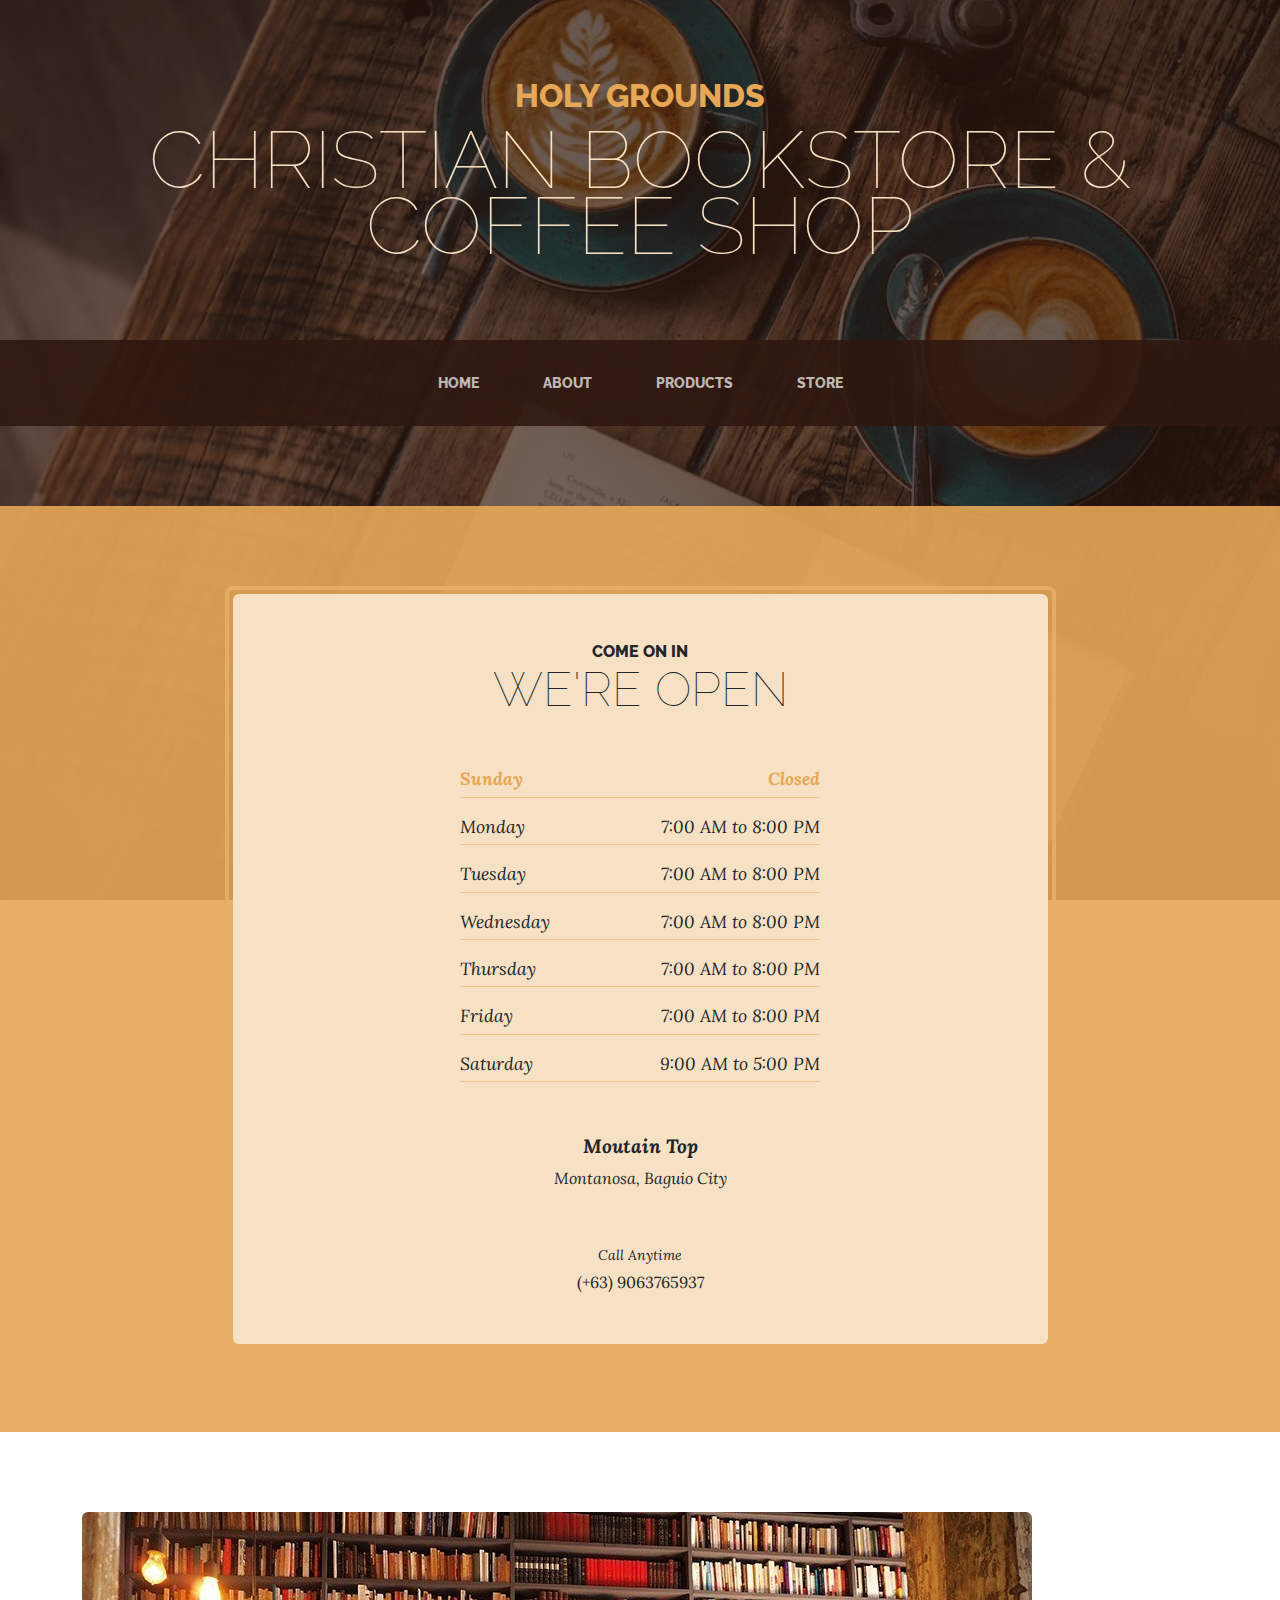
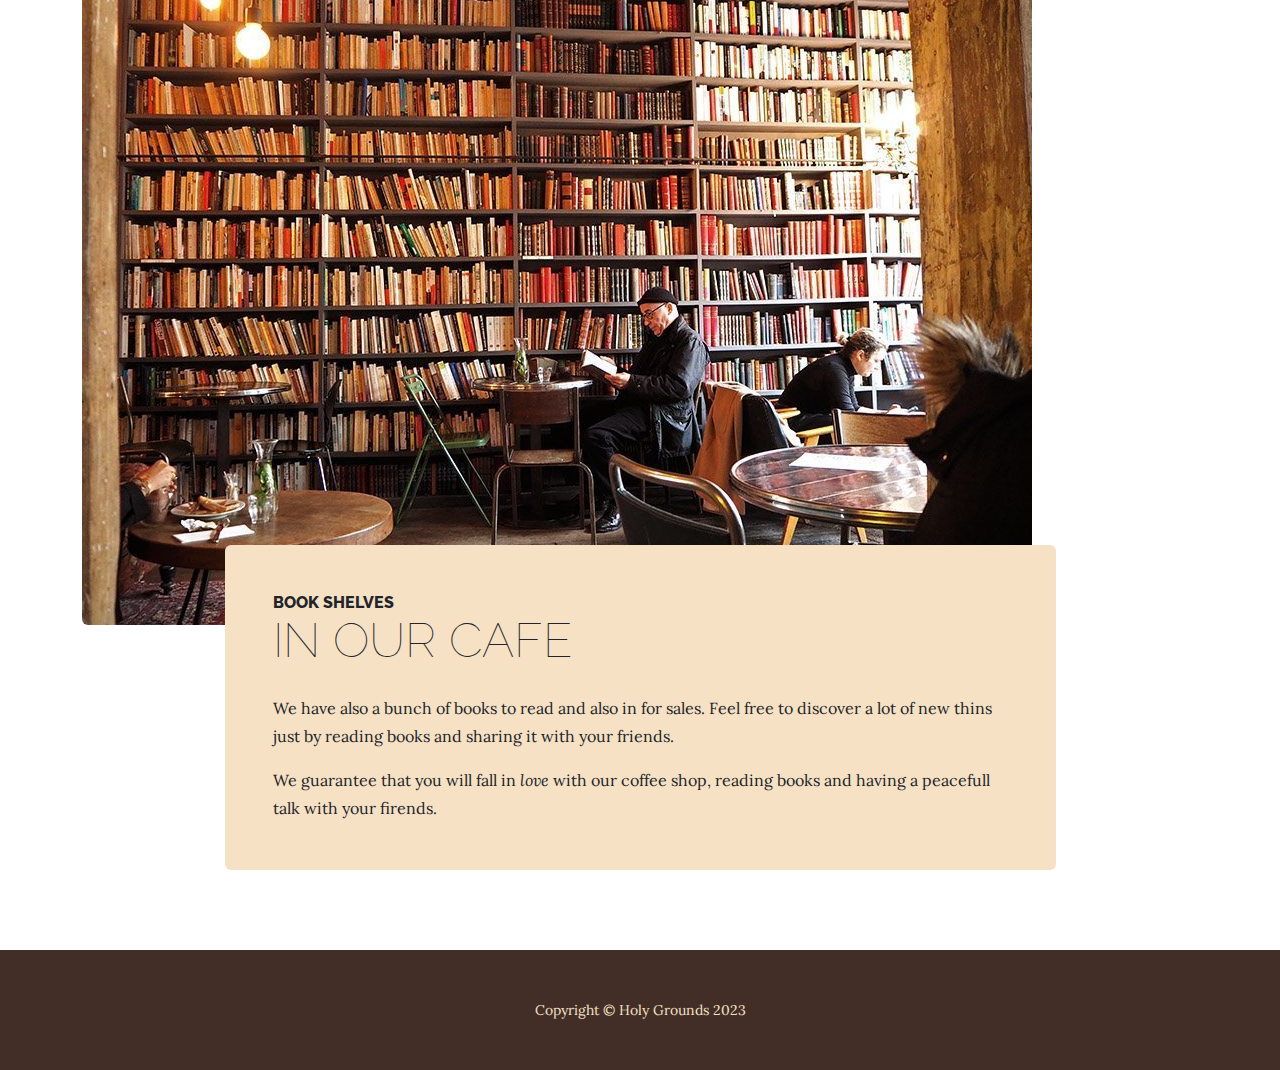
<file: store.html>
<!DOCTYPE html>
<html lang="en">
    <head>
        <meta charset="utf-8" />
        <meta name="viewport" content="width=device-width, initial-scale=1, shrink-to-fit=no" />
        <meta name="description" content="" />
        <meta name="author" content="" />
        <title>Holy Grounds</title>
        <link rel="icon" type="image/x-icon" href="src/hg1.ico" />
        <!-- Google fonts-->
        <link href="https://fonts.googleapis.com/css?family=Raleway:100,100i,200,200i,300,300i,400,400i,500,500i,600,600i,700,700i,800,800i,900,900i" rel="stylesheet" />
        <link href="https://fonts.googleapis.com/css?family=Lora:400,400i,700,700i" rel="stylesheet" />
        <!-- Core theme CSS (includes Bootstrap)-->
        <link href="styles/styles.css" rel="stylesheet" />
    </head>
    <body>
        <header>
            <h1 class="site-heading text-center text-faded d-none d-lg-block">
                <span class="site-heading-upper text-primary mb-3">Holy Grounds</span>
                <span class="site-heading-lower">Christian Bookstore & Coffee Shop</span>
            </h1>
        </header>
        <!-- Navigation-->
        <nav class="navbar navbar-expand-lg navbar-dark py-lg-4" id="mainNav">
            <div class="container">
                <a class="navbar-brand text-uppercase fw-bold d-lg-none" href="index.html">Holy Grounds</a>
                <button class="navbar-toggler" type="button" data-bs-toggle="collapse" data-bs-target="#navbarSupportedContent" aria-controls="navbarSupportedContent" aria-expanded="false" aria-label="Toggle navigation"><span class="navbar-toggler-icon"></span></button>
                <div class="collapse navbar-collapse" id="navbarSupportedContent">
                    <ul class="navbar-nav mx-auto">
                        <li class="nav-item px-lg-4"><a class="nav-link text-uppercase" href="index.html">Home</a></li>
                        <li class="nav-item px-lg-4"><a class="nav-link text-uppercase" href="about.html">About</a></li>
                        <li class="nav-item px-lg-4"><a class="nav-link text-uppercase" href="products.html">Products</a></li>
                        <li class="nav-item px-lg-4"><a class="nav-link text-uppercase" href="store.html">Store</a></li>
                    </ul>
                </div>
            </div>
        </nav>
        <section class="page-section cta">
            <div class="container">
                <div class="row">
                    <div class="col-xl-9 mx-auto">
                        <div class="cta-inner bg-faded text-center rounded">
                            <h2 class="section-heading mb-5">
                                <span class="section-heading-upper">Come On In</span>
                                <span class="section-heading-lower">We're Open</span>
                            </h2>
                            <ul class="list-unstyled list-hours mb-5 text-left mx-auto">
                                <li class="list-unstyled-item list-hours-item d-flex">
                                    Sunday
                                    <span class="ms-auto">Closed</span>
                                </li>
                                <li class="list-unstyled-item list-hours-item d-flex">
                                    Monday
                                    <span class="ms-auto">7:00 AM to 8:00 PM</span>
                                </li>
                                <li class="list-unstyled-item list-hours-item d-flex">
                                    Tuesday
                                    <span class="ms-auto">7:00 AM to 8:00 PM</span>
                                </li>
                                <li class="list-unstyled-item list-hours-item d-flex">
                                    Wednesday
                                    <span class="ms-auto">7:00 AM to 8:00 PM</span>
                                </li>
                                <li class="list-unstyled-item list-hours-item d-flex">
                                    Thursday
                                    <span class="ms-auto">7:00 AM to 8:00 PM</span>
                                </li>
                                <li class="list-unstyled-item list-hours-item d-flex">
                                    Friday
                                    <span class="ms-auto">7:00 AM to 8:00 PM</span>
                                </li>
                                <li class="list-unstyled-item list-hours-item d-flex">
                                    Saturday
                                    <span class="ms-auto">9:00 AM to 5:00 PM</span>
                                </li>
                            </ul>
                            <p class="address mb-5">
                                <em>
                                    <strong>Moutain Top</strong>
                                    <br />
                                    Montanosa, Baguio City
                                </em>
                            </p>
                            <p class="mb-0">
                                <small><em>Call Anytime</em></small>
                                <br />
                                (+63) 9063765937
                            </p>
                        </div>
                    </div>
                </div>
            </div>
        </section>
        <section class="page-section about-heading">
            <div class="container">
                <img class="img-fluid rounded about-heading-img mb-3 mb-lg-0" src="src/img/books.jpg" alt="..." />
                <div class="about-heading-content">
                    <div class="row">
                        <div class="col-xl-9 col-lg-10 mx-auto">
                            <div class="bg-faded rounded p-5">
                                <h2 class="section-heading mb-4">
                                    <span class="section-heading-upper">Book Shelves</span>
                                    <span class="section-heading-lower">In Our Cafe</span>
                                </h2>
                                <p>We have also a bunch of books to read and also in for sales. Feel free to discover a lot of new thins just by reading books and sharing it with your friends.</p>
                                <p class="mb-0">
                                    We guarantee that you will fall in
                                    <em>love</em>
                                    with our coffee shop, reading books and having a peacefull talk with your firends.
                                </p>
                            </div>
                        </div>
                    </div>
                </div>
            </div>
        </section>
        <footer class="footer text-faded text-center py-5">
            <div class="container"><p class="m-0 small">Copyright &copy; Holy Grounds 2023</p></div>
        </footer>
        <!-- Bootstrap core JS-->
        <script src="https://cdn.jsdelivr.net/npm/bootstrap@5.2.3/dist/js/bootstrap.bundle.min.js"></script>
        <!-- Core theme JS-->
        <script src="js/scripts.js"></script>
    </body>
</html>
</file>
